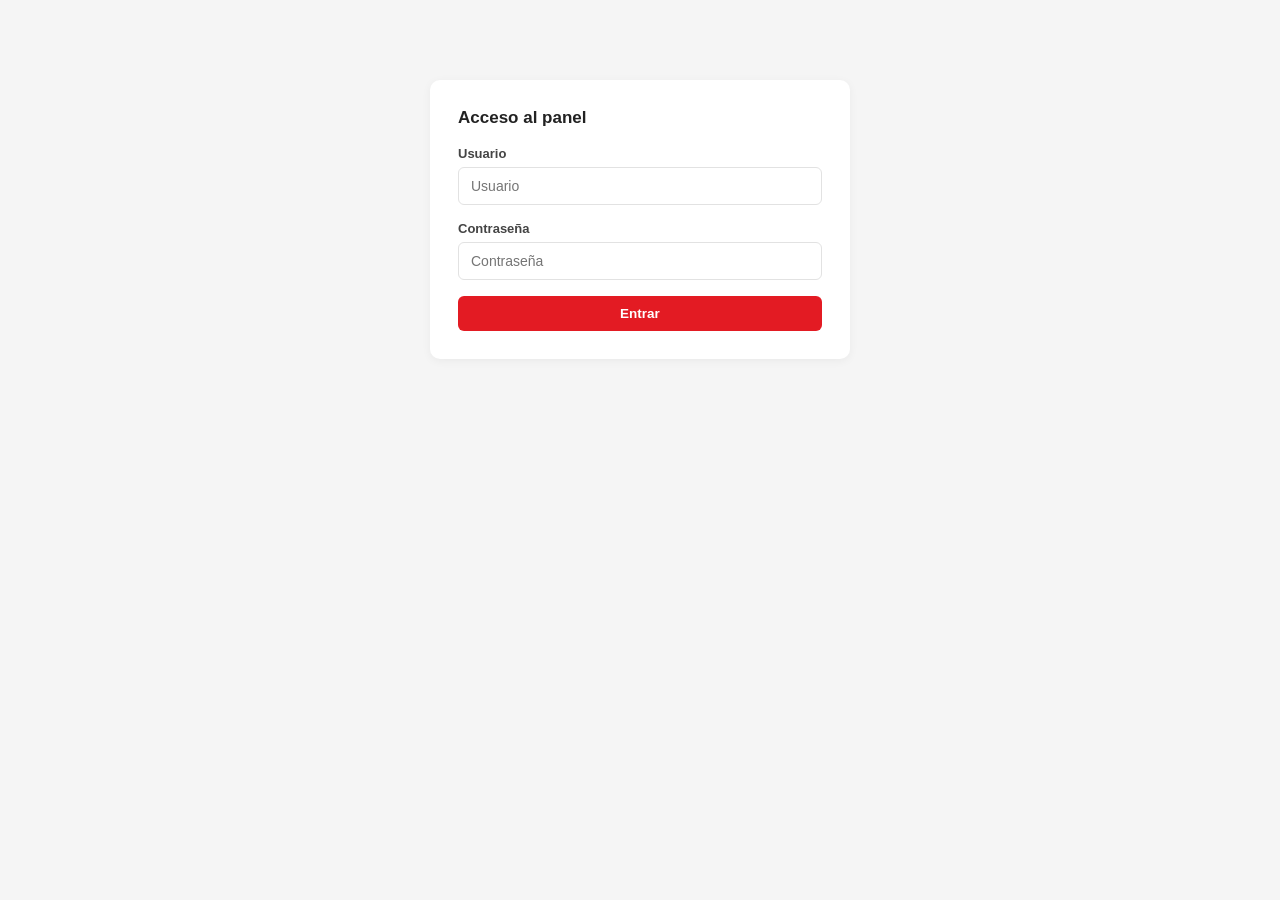
<file: admin.html>
<!doctype html>
<html lang="es">
<head>
<meta charset="utf-8">
<meta name="viewport" content="width=device-width, initial-scale=1">
<meta name="robots" content="noindex, nofollow">
<title>Panel de Vehículos | Automóviles SRL</title>
<style>
    :root {
        --rojo: #e31b23;
        --rojo-hover: #c2141c;
        --negro: #111111;
        --gris-bg: #f5f5f5;
        --gris-borde: #e2e2e2;
        --texto: #222;
        --texto-suave: #777;
    }
    * { box-sizing: border-box; }
    body {
        margin: 0;
        font-family: -apple-system, BlinkMacSystemFont, "Segoe UI", Roboto, Arial, sans-serif;
        background: var(--gris-bg);
        color: var(--texto);
    }
    header.panel_header {
        background: var(--negro);
        color: #fff;
        padding: 18px 24px;
        display: flex;
        align-items: center;
        justify-content: space-between;
        flex-wrap: wrap;
        gap: 10px;
    }
    header.panel_header h1 { font-size: 18px; margin: 0; font-weight: 700; }
    header.panel_header .sub { color: #aaa; font-size: 12.5px; }
    .btn {
        display: inline-block;
        border: none;
        border-radius: 6px;
        padding: 10px 18px;
        font-weight: 700;
        font-size: 13.5px;
        cursor: pointer;
        text-decoration: none;
        transition: 0.2s;
    }
    .btn-primary { background: var(--rojo); color: #fff; }
    .btn-primary:hover { background: var(--rojo-hover); }
    .btn-secondary { background: #fff; color: var(--texto); border: 1px solid var(--gris-borde); }
    .btn-secondary:hover { background: #f0f0f0; }
    .btn-danger { background: #fff; color: #c2141c; border: 1px solid #f0c4c4; }
    .btn-danger:hover { background: #fff0f0; }
    .btn:disabled { opacity: 0.5; cursor: not-allowed; }

    .contenedor { max-width: 960px; margin: 0 auto; padding: 30px 20px 80px; }
    .card {
        background: #fff;
        border-radius: 10px;
        padding: 28px;
        box-shadow: 0 2px 10px rgba(0,0,0,0.05);
        margin-bottom: 24px;
    }
    .card h2 { font-size: 17px; margin: 0 0 18px; }
    .campo { margin-bottom: 16px; }
    .campo label { display: block; font-size: 13px; font-weight: 700; margin-bottom: 6px; color: #444; }
    .campo small { display: block; color: var(--texto-suave); font-size: 12px; margin-top: 4px; }
    .campo input[type=text], .campo input[type=number], .campo input[type=password],
    .campo select, .campo textarea {
        width: 100%;
        padding: 10px 12px;
        border: 1px solid var(--gris-borde);
        border-radius: 6px;
        font-size: 14px;
        font-family: inherit;
    }
    .campo textarea { resize: vertical; min-height: 80px; }
    .fila2 { display: grid; grid-template-columns: 1fr 1fr; gap: 16px; }
    .fila3 { display: grid; grid-template-columns: 1fr 1fr 1fr; gap: 16px; }
    @media (max-width: 640px) { .fila2, .fila3 { grid-template-columns: 1fr; } }

    #loginView { max-width: 420px; margin: 80px auto 0; }
    .aviso {
        background: #fff8e1; border: 1px solid #ffe28a; color: #8a6d00;
        padding: 12px 14px; border-radius: 6px; font-size: 13px; margin-bottom: 16px; line-height: 1.5;
    }
    .aviso.error { background: #fdecea; border-color: #f5b8b3; color: #a12b25; }
    .aviso.ok { background: #eafaf0; border-color: #bfe8cf; color: #1c7a41; }

    .tabla_vehiculos { width: 100%; border-collapse: collapse; }
    .tabla_vehiculos th, .tabla_vehiculos td { text-align: left; padding: 10px 8px; border-bottom: 1px solid #eee; font-size: 13.5px; }
    .tabla_vehiculos th { color: var(--texto-suave); font-size: 11.5px; text-transform: uppercase; letter-spacing: 0.5px; }
    .tabla_vehiculos img.miniatura { width: 54px; height: 40px; object-fit: cover; border-radius: 4px; background: #eee; }
    .acciones_fila { display: flex; gap: 8px; }
    .acciones_fila button { padding: 6px 12px; font-size: 12.5px; }

    .miniaturas_preview { display: flex; flex-wrap: wrap; gap: 14px; margin-top: 10px; }
    .miniaturas_preview .item { position: relative; }
    .miniaturas_preview .item.es_portada img { border-color: var(--rojo); box-shadow: 0 0 0 2px var(--rojo); }
    .miniaturas_preview img { width: 84px; height: 64px; object-fit: cover; border-radius: 6px; border: 1px solid var(--gris-borde); display: block; }
    .miniaturas_preview .etiqueta_portada {
        position: absolute; bottom: -8px; left: 50%; transform: translateX(-50%);
        background: var(--rojo); color: #fff; font-size: 9.5px; font-weight: 700; text-transform: uppercase;
        padding: 2px 7px; border-radius: 10px; white-space: nowrap;
    }
    .miniaturas_preview .quitar {
        position: absolute; top: -6px; right: -6px; width: 20px; height: 20px; border-radius: 50%;
        background: #c2141c; color: #fff; border: none; font-size: 12px; cursor: pointer; line-height: 1;
    }
    .miniaturas_preview .btn_portada {
        position: absolute; top: -6px; left: -6px; width: 20px; height: 20px; border-radius: 50%;
        background: #fff; color: #999; border: 1px solid var(--gris-borde); font-size: 11px; cursor: pointer; line-height: 1;
    }
    .miniaturas_preview .btn_portada:hover { background: #fff5cc; color: #c99a00; }
    .barra_progreso_wrap { background: #eee; border-radius: 6px; height: 8px; overflow: hidden; margin-top: 10px; }
    .barra_progreso { background: var(--rojo); height: 100%; width: 0%; transition: width 0.2s; }
    .oculto { display: none !important; }
    #logoutBtn { background: transparent; color: #ccc; border: 1px solid #444; }
    #logoutBtn:hover { background: #222; color: #fff; }
</style>
</head>
<body>

<!-- ============== VISTA DE LOGIN ============== -->
<div id="loginView">
    <div class="card" style="margin-top: 80px;">
        <h2>Acceso al panel</h2>
        <div id="loginError" class="aviso error oculto"></div>

        <div class="campo">
            <label>Usuario</label>
            <input type="text" id="usuarioInput" placeholder="Usuario" autocomplete="username">
        </div>
        <div class="campo">
            <label>Contraseña</label>
            <input type="password" id="passwordInput" placeholder="Contraseña" autocomplete="current-password">
        </div>

        <button class="btn btn-primary" id="btnEntrar" style="width:100%;">Entrar</button>
    </div>
</div>

<!-- ============== VISTA PRINCIPAL DEL PANEL ============== -->
<div id="panelView" class="oculto">
    <header class="panel_header">
        <div>
            <h1>Panel de Vehículos — Automóviles SRL</h1>
            <div class="sub" id="repoInfoTxt"></div>
        </div>
        <div style="display:flex; gap:10px; align-items:center;">
            <a href="/catalogo.html" target="_blank" class="btn btn-secondary">Ver catálogo</a>
            <button id="logoutBtn" class="btn">Cerrar sesión</button>
        </div>
    </header>
    <div class="contenedor">

        <div id="mensajeGlobal" class="oculto"></div>

        <!-- Formulario alta/edición -->
        <div class="card">
            <h2 id="formTituloCard">Agregar vehículo</h2>

            <div class="fila3">
                <div class="campo">
                    <label>Marca</label>
                    <select id="fMarca"></select>
                </div>
                <div class="campo">
                    <label>Modelo</label>
                    <input type="text" id="fModelo" placeholder="ej: Amarok V6 Highline">
                </div>
                <div class="campo">
                    <label>Año</label>
                    <input type="number" id="fAnio" placeholder="2018">
                </div>
            </div>

            <div class="fila3">
                <div class="campo">
                    <label>Estado</label>
                    <select id="fEstado">
                        <option value="usado">Usado</option>
                        <option value="0km">0KM</option>
                    </select>
                </div>
                <div class="campo">
                    <label>Kilometraje</label>
                    <input type="number" id="fKm" placeholder="138000">
                </div>
                <div class="campo">
                    <label>Transmisión</label>
                    <select id="fTransmision">
                        <option value="">Seleccionar...</option>
                        <option value="Manual">Manual</option>
                        <option value="Automática">Automática</option>
                    </select>
                </div>
            </div>

            <div class="fila2">
                <div class="campo">
                    <label>Combustible</label>
                    <select id="fCombustible">
                        <option value="">Seleccionar...</option>
                        <option value="Nafta">Nafta</option>
                        <option value="Diesel">Diesel</option>
                        <option value="Nafta/GNC">Nafta/GNC</option>
                        <option value="Híbrido">Híbrido</option>
                        <option value="Eléctrico">Eléctrico</option>
                    </select>
                </div>
                <div class="campo">
                    <label>ID interno (se genera solo, no tocar salvo que sepas lo que hacés)</label>
                    <input type="text" id="fId" readonly style="background:#f2f2f2; color:#888;">
                </div>
            </div>

            <div class="campo">
                <label>Descripción</label>
                <textarea id="fDescripcion" placeholder="Un par de líneas sobre el vehículo..."></textarea>
            </div>

            <div class="campo">
                <label>Fotos</label>
                <input type="file" id="fFotos" accept="image/*" multiple>
                <small>Las fotos se comprimen automáticamente al elegirlas, para que el sitio cargue rápido. La foto marcada como "Portada" es la que se muestra en la tarjeta del catálogo. Pasá el mouse sobre cualquier otra foto y tocá la ★ para hacerla portada.</small>
                <div class="miniaturas_preview" id="previewFotos"></div>
            </div>

            <div id="progresoWrap" class="oculto">
                <div class="barra_progreso_wrap"><div class="barra_progreso" id="barraProgreso"></div></div>
                <small id="progresoTexto"></small>
            </div>

            <div style="display:flex; gap:10px; margin-top: 20px;">
                <button class="btn btn-primary" id="btnGuardar">Publicar vehículo</button>
                <button class="btn btn-secondary oculto" id="btnCancelarEdicion">Cancelar edición</button>
            </div>
        </div>

        <!-- Listado -->
        <div class="card">
            <h2>Vehículos publicados</h2>
            <div id="listadoWrap">Cargando…</div>
        </div>

    </div>
</div>

<script>
/* =========================================================
   CONFIG / CONSTANTES
   ========================================================= */
const MARCAS = ["Ford","Volkswagen","Ram","Toyota","Jeep","Fiat","Chevrolet","Peugeot","BMW","Mercedes-Benz","Nissan","Citroen","Honda"];
const RUTA_API = "/.netlify/functions/admin-api";

// Ajustes de optimización automática de fotos
const FOTO_MAX_DIM = 1600;   // ancho/alto máximo en píxeles (las fotos de auto no necesitan más para verse bien)
const FOTO_CALIDAD = 0.82;   // calidad JPEG (0 a 1). 0.82 es un buen equilibrio nitidez/peso

let estado = {
    usuario: "", password: "",
    vehiculos: [], jsonSha: null,
    editandoId: null,
    // Lista única y ordenada de fotos. La posición 0 es la portada.
    // Cada item: { tipo: "existing", url } o { tipo: "new", file, dataUrl }
    fotos: [],
    // Fotos que tenía el vehículo AL EMPEZAR a editarlo (solo se usa durante
    // una edición). Al guardar, comparamos esta lista contra las fotos que
    // quedaron, y las que ya no están las borramos de GitHub para que no
    // queden huérfanas.
    fotosOriginales: []
};

/* =========================================================
   UTILIDADES
   ========================================================= */
function slugify(v) {
    return `${v.marca}-${v.modelo}-${v.anio || 's-n'}`
        .toLowerCase()
        .normalize("NFD").replace(/[\u0300-\u036f]/g, "")
        .replace(/[^a-z0-9]+/g, '-')
        .replace(/(^-|-$)/g, '');
}

function mostrarMensaje(texto, tipo) {
    const el = document.getElementById("mensajeGlobal");
    el.className = `aviso ${tipo}`;
    el.textContent = texto;
    el.scrollIntoView({ behavior: "smooth", block: "start" });
    if (tipo === "ok") setTimeout(() => { el.classList.add("oculto"); }, 6000);
}

// Única puerta de entrada a todas las operaciones: le habla a la función de Netlify,
// que es quien realmente tiene el token de GitHub guardado (nunca viaja al navegador).
async function llamarApi(accion, extra = {}) {
    const resp = await fetch(RUTA_API, {
        method: "POST",
        headers: { "Content-Type": "application/json" },
        body: JSON.stringify({ usuario: estado.usuario, password: estado.password, accion, ...extra })
    });
    let data = {};
    try { data = await resp.json(); } catch (e) {}
    if (!resp.ok) throw new Error(data.error || `Error del servidor (${resp.status})`);
    return data;
}

function fileToBase64(file) {
    return new Promise((resolve, reject) => {
        const reader = new FileReader();
        reader.onload = () => resolve(reader.result.split(",")[1]);
        reader.onerror = reject;
        reader.readAsDataURL(file);
    });
}

function fileToDataUrl(file) {
    return new Promise((resolve, reject) => {
        const reader = new FileReader();
        reader.onload = () => resolve(reader.result);
        reader.onerror = reject;
        reader.readAsDataURL(file);
    });
}

function formatBytes(bytes) {
    if (bytes < 1024) return `${bytes} B`;
    if (bytes < 1024 * 1024) return `${Math.round(bytes / 1024)} KB`;
    return `${(bytes / (1024 * 1024)).toFixed(1)} MB`;
}

// Carga una imagen (File/Blob) como elemento dibujable en canvas, sea cual sea su formato de origen
async function cargarComoImagen(file) {
    if (window.createImageBitmap) {
        try { return await createImageBitmap(file); } catch (e) { /* seguimos con el fallback */ }
    }
    const dataUrl = await fileToDataUrl(file);
    return await new Promise((resolve, reject) => {
        const img = new Image();
        img.onload = () => resolve(img);
        img.onerror = reject;
        img.src = dataUrl;
    });
}

// Redimensiona y comprime una foto en el navegador antes de subirla, para que el sitio quede liviano.
// Si algo falla (formato raro, etc.), devuelve el archivo original sin tocar.
async function optimizarImagen(file) {
    try {
        const img = await cargarComoImagen(file);
        let { width, height } = img;
        if (!width || !height) return file;

        if (width > FOTO_MAX_DIM || height > FOTO_MAX_DIM) {
            const ratio = Math.min(FOTO_MAX_DIM / width, FOTO_MAX_DIM / height);
            width = Math.round(width * ratio);
            height = Math.round(height * ratio);
        }

        const canvas = document.createElement("canvas");
        canvas.width = width;
        canvas.height = height;
        const ctx = canvas.getContext("2d");
        ctx.drawImage(img, 0, 0, width, height);

        const blob = await new Promise(resolve => canvas.toBlob(resolve, "image/jpeg", FOTO_CALIDAD));
        if (!blob) return file;

        const nombreBase = file.name.replace(/\.[^.]+$/, "");
        const archivoOptimizado = new File([blob], `${nombreBase}.jpg`, { type: "image/jpeg" });

        // Si por algún motivo la "optimizada" quedó más pesada que la original, nos quedamos con la original
        return archivoOptimizado.size < file.size ? archivoOptimizado : file;
    } catch (e) {
        console.warn("No se pudo optimizar la imagen, se sube la original:", e);
        return file;
    }
}

/* =========================================================
   LOGIN — se guarda de verdad en este dispositivo (localStorage)
   ========================================================= */
async function iniciarSesion(usuario, password, mostrarErrorEnLogin) {
    estado.usuario = usuario;
    estado.password = password;
    try {
        const data = await llamarApi("listar");
        estado.vehiculos = data.vehiculos;
        estado.jsonSha = data.sha;
    } catch (e) {
        if (mostrarErrorEnLogin) {
            const errorEl = document.getElementById("loginError");
            errorEl.textContent = e.message || "Usuario o contraseña incorrectos.";
            errorEl.classList.remove("oculto");
        }
        // Si las credenciales guardadas ya no sirven, las borramos para no reintentar en loop
        localStorage.removeItem("automovilessrl_admin_session");
        return false;
    }

    // Se guarda de verdad en este dispositivo: la próxima vez que entre a admin.html
    // en este mismo navegador, va a entrar directo, sin pedir usuario/contraseña de nuevo.
    localStorage.setItem("automovilessrl_admin_session", JSON.stringify({ usuario, password }));

    document.getElementById("loginView").classList.add("oculto");
    document.getElementById("panelView").classList.remove("oculto");
    document.getElementById("repoInfoTxt").textContent = `Conectado como ${usuario}`;

    poblarSelectMarcas();
    renderListado();
    return true;
}

document.getElementById("btnEntrar").addEventListener("click", async () => {
    const usuario = document.getElementById("usuarioInput").value.trim();
    const password = document.getElementById("passwordInput").value;
    const errorEl = document.getElementById("loginError");
    errorEl.classList.add("oculto");

    if (!usuario || !password) {
        errorEl.textContent = "Completá usuario y contraseña.";
        errorEl.classList.remove("oculto");
        return;
    }

    const btn = document.getElementById("btnEntrar");
    btn.disabled = true; btn.textContent = "Entrando…";
    await iniciarSesion(usuario, password, true);
    btn.disabled = false; btn.textContent = "Entrar";
});

document.getElementById("logoutBtn").addEventListener("click", () => {
    if (!confirm("¿Cerrar sesión en este dispositivo?")) return;
    localStorage.removeItem("automovilessrl_admin_session");
    location.reload();
});

// Al abrir la página, si este dispositivo ya tiene una sesión guardada, entra directo
(async function entradaAutomatica() {
    try {
        const guardado = JSON.parse(localStorage.getItem("automovilessrl_admin_session") || "null");
        if (guardado && guardado.usuario && guardado.password) {
            document.getElementById("usuarioInput").value = guardado.usuario;
            await iniciarSesion(guardado.usuario, guardado.password, false);
        }
    } catch (e) {}
})();

/* =========================================================
   CARGA DEL LISTADO
   ========================================================= */
async function cargarListado() {
    const wrap = document.getElementById("listadoWrap");
    wrap.textContent = "Cargando…";
    try {
        const data = await llamarApi("listar");
        estado.vehiculos = data.vehiculos;
        estado.jsonSha = data.sha;
        renderListado();
    } catch (e) {
        wrap.innerHTML = `<div class="aviso error">No se pudo cargar el listado: ${e.message}</div>`;
    }
}

function renderListado() {
    const wrap = document.getElementById("listadoWrap");
    if (estado.vehiculos.length === 0) {
        wrap.innerHTML = `<p style="color:#888;">Todavía no hay vehículos cargados.</p>`;
        return;
    }
    const filas = estado.vehiculos.map((v, i) => {
        const id = v.id || slugify(v);
        const img = (v.fotos && v.fotos[0]) || "";
        const km = v.km == null ? "—" : v.km.toLocaleString("es-AR") + " km";
        const etiquetaVendido = v.vendido
            ? '<br><span style="color:#c0392b;font-weight:700;font-size:12px;">VENDIDO</span>'
            : "";
        const botonVendido = v.vendido
            ? `<button class="btn btn-secondary" onclick="marcarVendido(${i})">Reactivar</button>`
            : `<button class="btn" style="background:#c0392b;color:#fff;border:1px solid #c0392b;" onclick="marcarVendido(${i})">Marcar como VENDIDO</button>`;
        return `
        <tr>
            <td>${img ? `<img class="miniatura" src="${img}" onerror="this.style.visibility='hidden'">` : ""}</td>
            <td><strong>${v.marca}</strong><br>${v.modelo}</td>
            <td>${v.anio || "—"}</td>
            <td>${v.estado === "0km" ? "0KM" : "Usado"}${etiquetaVendido}</td>
            <td>${km}</td>
            <td>
                <div class="acciones_fila">
                    <button class="btn btn-secondary" onclick="editarVehiculo(${i})">Editar</button>
                    ${botonVendido}
                    <button class="btn btn-danger" onclick="eliminarVehiculo(${i})">Eliminar</button>
                </div>
            </td>
        </tr>`;
    }).join("");

    wrap.innerHTML = `
        <table class="tabla_vehiculos">
            <thead><tr><th></th><th>Vehículo</th><th>Año</th><th>Estado</th><th>Km</th><th>Acciones</th></tr></thead>
            <tbody>${filas}</tbody>
        </table>`;
}

function poblarSelectMarcas() {
    const sel = document.getElementById("fMarca");
    sel.innerHTML = MARCAS.map(m => `<option value="${m}">${m}</option>`).join("");
}

/* =========================================================
   FORMULARIO: fotos nuevas (preview)
   ========================================================= */
document.getElementById("fFotos").addEventListener("change", async (e) => {
    const files = Array.from(e.target.files);
    e.target.value = "";
    if (files.length === 0) return;

    const progresoWrap = document.getElementById("progresoWrap");
    const barra = document.getElementById("barraProgreso");
    const progresoTexto = document.getElementById("progresoTexto");
    progresoWrap.classList.remove("oculto");

    for (let i = 0; i < files.length; i++) {
        progresoTexto.textContent = `Optimizando foto ${i + 1} de ${files.length}…`;
        barra.style.width = `${Math.round((i / files.length) * 100)}%`;

        const original = files[i];
        const optimizada = await optimizarImagen(original);
        const dataUrl = await fileToDataUrl(optimizada);
        estado.fotos.push({ tipo: "new", file: optimizada, dataUrl, pesoOriginal: original.size });
    }

    barra.style.width = "100%";
    progresoWrap.classList.add("oculto");
    renderPreviewFotos();
});

function renderPreviewFotos() {
    const wrap = document.getElementById("previewFotos");
    wrap.innerHTML = estado.fotos.map((f, i) => {
        const src = f.tipo === "new" ? f.dataUrl : f.url;
        const esPortada = i === 0;
        const infoPeso = (f.tipo === "new")
            ? `<div style="font-size:10px; color:#888; text-align:center; margin-top:3px;">${formatBytes(f.pesoOriginal)} → <strong style="color:#2c8a4b;">${formatBytes(f.file.size)}</strong></div>`
            : "";
        return `
        <div class="item ${esPortada ? 'es_portada' : ''}">
            <img src="${src}">
            ${!esPortada ? `<button type="button" class="btn_portada" title="Hacer portada" onclick="hacerPortada(${i})">★</button>` : ''}
            <button type="button" class="quitar" title="Quitar" onclick="quitarFoto(${i})">×</button>
            ${esPortada ? `<span class="etiqueta_portada">Portada</span>` : ''}
            ${infoPeso}
        </div>`;
    }).join("");
}

function hacerPortada(i) {
    const [item] = estado.fotos.splice(i, 1);
    estado.fotos.unshift(item);
    renderPreviewFotos();
}

function quitarFoto(i) {
    estado.fotos.splice(i, 1);
    renderPreviewFotos();
}

function limpiarFormulario() {
    document.getElementById("fMarca").value = MARCAS[0];
    document.getElementById("fModelo").value = "";
    document.getElementById("fAnio").value = "";
    document.getElementById("fEstado").value = "usado";
    document.getElementById("fKm").value = "";
    document.getElementById("fTransmision").value = "";
    document.getElementById("fCombustible").value = "";
    document.getElementById("fId").value = "";
    document.getElementById("fDescripcion").value = "";
    estado.fotos = [];
    estado.fotosOriginales = [];
    estado.editandoId = null;
    renderPreviewFotos();
    document.getElementById("formTituloCard").textContent = "Agregar vehículo";
    document.getElementById("btnCancelarEdicion").classList.add("oculto");
}

document.getElementById("btnCancelarEdicion").addEventListener("click", limpiarFormulario);

function editarVehiculo(indice) {
    const v = estado.vehiculos[indice];
    estado.editandoId = v.id || slugify(v);
    document.getElementById("fMarca").value = v.marca;
    document.getElementById("fModelo").value = v.modelo;
    document.getElementById("fAnio").value = v.anio || "";
    document.getElementById("fEstado").value = v.estado || "usado";
    document.getElementById("fKm").value = v.km ?? "";
    document.getElementById("fTransmision").value = v.transmision || "";
    document.getElementById("fCombustible").value = v.combustible || "";
    document.getElementById("fId").value = estado.editandoId;
    document.getElementById("fDescripcion").value = v.descripcion || "";
    estado.fotos = (v.fotos || []).map(url => ({ tipo: "existing", url }));
    estado.fotosOriginales = (v.fotos || []).slice();
    renderPreviewFotos();
    document.getElementById("formTituloCard").textContent = `Editando: ${v.marca} ${v.modelo}`;
    document.getElementById("btnCancelarEdicion").classList.remove("oculto");
    window.scrollTo({ top: 0, behavior: "smooth" });
}

async function eliminarVehiculo(indice) {
    const v = estado.vehiculos[indice];
    if (!confirm(`¿Eliminar "${v.marca} ${v.modelo}" del catálogo? Esta acción también borra sus fotos. No se puede deshacer.`)) return;

    const id = v.id || slugify(v);
    const nuevaLista = estado.vehiculos.filter((_, i) => i !== indice);
    await guardarJsonEnGithub(nuevaLista, `Eliminar vehículo: ${v.marca} ${v.modelo}`);
    estado.vehiculos = nuevaLista;
    renderListado();

    // El catálogo ya quedó guardado (lo importante). Ahora, de yapa, borramos
    // también las fotos de este vehículo en GitHub. Si esto llegara a fallar,
    // no lo tratamos como error grave ni se lo mostramos como fallo al
    // usuario: el vehículo YA desapareció del sitio, que es lo que le importa.
    try {
        await llamarApi("eliminarFotos", { id });
    } catch (e) {
        console.warn("No se pudieron borrar las fotos del vehículo eliminado:", e.message);
    }

    mostrarMensaje("Vehículo eliminado y publicado.", "ok");
}

async function marcarVendido(indice) {
    const v = estado.vehiculos[indice];
    const marcandoComoVendido = !v.vendido;

    const mensajeConfirm = marcandoComoVendido
        ? `¿Marcar "${v.marca} ${v.modelo}" como VENDIDO? Va a dejar de aparecer en el catálogo normal (Todos / 0km / Usados) y va a pasar a la sección "Vendidos". Las fotos y los datos no se borran, y podés reactivarlo cuando quieras.`
        : `¿Volver a publicar "${v.marca} ${v.modelo}"? Va a aparecer de nuevo en el catálogo normal.`;
    if (!confirm(mensajeConfirm)) return;

    const nuevaLista = estado.vehiculos.map((x, i) => i === indice ? { ...x, vendido: marcandoComoVendido } : x);
    await guardarJsonEnGithub(
        nuevaLista,
        marcandoComoVendido ? `Marcar vendido: ${v.marca} ${v.modelo}` : `Reactivar publicación: ${v.marca} ${v.modelo}`
    );
    estado.vehiculos = nuevaLista;
    renderListado();
    mostrarMensaje(marcandoComoVendido ? "Vehículo marcado como vendido." : "Vehículo publicado de nuevo.", "ok");
}

/* =========================================================
   GUARDAR (alta / edición) -> sube fotos + actualiza JSON
   ========================================================= */
document.getElementById("btnGuardar").addEventListener("click", async () => {
    const marca = document.getElementById("fMarca").value;
    const modelo = document.getElementById("fModelo").value.trim();
    const anio = parseInt(document.getElementById("fAnio").value, 10) || null;
    const estadoVeh = document.getElementById("fEstado").value;
    const km = document.getElementById("fKm").value === "" ? null : parseInt(document.getElementById("fKm").value, 10);
    const transmision = document.getElementById("fTransmision").value.trim();
    const combustible = document.getElementById("fCombustible").value.trim();
    const descripcion = document.getElementById("fDescripcion").value.trim();

    if (!modelo) { mostrarMensaje("Completá al menos el modelo.", "error"); return; }
    if (estado.fotos.length === 0) {
        if (!confirm("No cargaste ninguna foto. ¿Publicar igual? Se va a mostrar el logo de la marca.")) return;
    }

    const btn = document.getElementById("btnGuardar");
    btn.disabled = true;

    try {
        const id = estado.editandoId || slugify({ marca, modelo, anio });

        // 1) Subir fotos nuevas a GitHub, manteniendo el ORDEN elegido (la posición 0 = portada)
        const progresoWrap = document.getElementById("progresoWrap");
        const barra = document.getElementById("barraProgreso");
        const progresoTexto = document.getElementById("progresoTexto");
        progresoWrap.classList.remove("oculto");

        const totalNuevas = estado.fotos.filter(f => f.tipo === "new").length;
        let subidas = 0;
        const fotosFinal = [];

        for (let i = 0; i < estado.fotos.length; i++) {
            const f = estado.fotos[i];
            if (f.tipo === "existing") {
                fotosFinal.push(f.url);
                continue;
            }
            subidas++;
            progresoTexto.textContent = `Subiendo foto ${subidas} de ${totalNuevas}…`;
            barra.style.width = `${Math.round(((subidas - 1) / Math.max(totalNuevas, 1)) * 100)}%`;

            const ext = (f.file.name.split(".").pop() || "jpg").toLowerCase();
            const nombreArchivo = `foto-${Date.now()}-${i}.${ext}`;
            const base64 = await fileToBase64(f.file);

            const data = await llamarApi("subirFoto", { id, nombreArchivo, base64, marca, modelo });
            fotosFinal.push(data.path);
        }
        barra.style.width = "100%";
        progresoTexto.textContent = "Fotos subidas. Actualizando catálogo…";

        const vehiculoFinal = {
            id, marca, modelo, anio, km, estado: estadoVeh,
            combustible: combustible || undefined,
            transmision: transmision || undefined,
            descripcion: descripcion || undefined,
            fotos: fotosFinal
        };
        // Limpiar campos undefined
        Object.keys(vehiculoFinal).forEach(k => vehiculoFinal[k] === undefined && delete vehiculoFinal[k]);

        // 2) Actualizar / insertar en el listado
        let nuevaLista;
        if (estado.editandoId) {
            nuevaLista = estado.vehiculos.map(v => (v.id || slugify(v)) === estado.editandoId ? vehiculoFinal : v);
        } else {
            nuevaLista = [...estado.vehiculos, vehiculoFinal];
        }

        await guardarJsonEnGithub(nuevaLista, estado.editandoId ? `Editar vehículo: ${marca} ${modelo}` : `Agregar vehículo: ${marca} ${modelo}`);

        // El catálogo ya quedó guardado (lo importante). Ahora, de yapa, si
        // esto fue una edición y se sacaron o reemplazaron fotos, borramos
        // esas fotos viejas de GitHub para que no queden huérfanas. Esto NO
        // bloquea el guardado: si alguna falla, el vehículo ya se publicó bien.
        const fotosBorradas = estado.fotosOriginales.filter(url => !fotosFinal.includes(url));
        for (const path of fotosBorradas) {
            try {
                await llamarApi("eliminarFoto", { path });
            } catch (e) {
                console.warn("No se pudo borrar una foto vieja:", path, e.message);
            }
        }

        estado.vehiculos = nuevaLista;
        renderListado();
        limpiarFormulario();
        progresoWrap.classList.add("oculto");
        mostrarMensaje("¡Listo! El vehículo se publicó. El sitio va a actualizarse en uno o dos minutos (tiempo de despliegue).", "ok");
    } catch (e) {
        mostrarMensaje("Ocurrió un error: " + e.message, "error");
    } finally {
        btn.disabled = false;
    }
});

async function guardarJsonEnGithub(lista, mensajeCommit) {
    const data = await llamarApi("guardarJson", { vehiculos: lista, sha: estado.jsonSha, mensaje: mensajeCommit });
    estado.jsonSha = data.sha;
}
</script>
</body>
</html>
</file>
